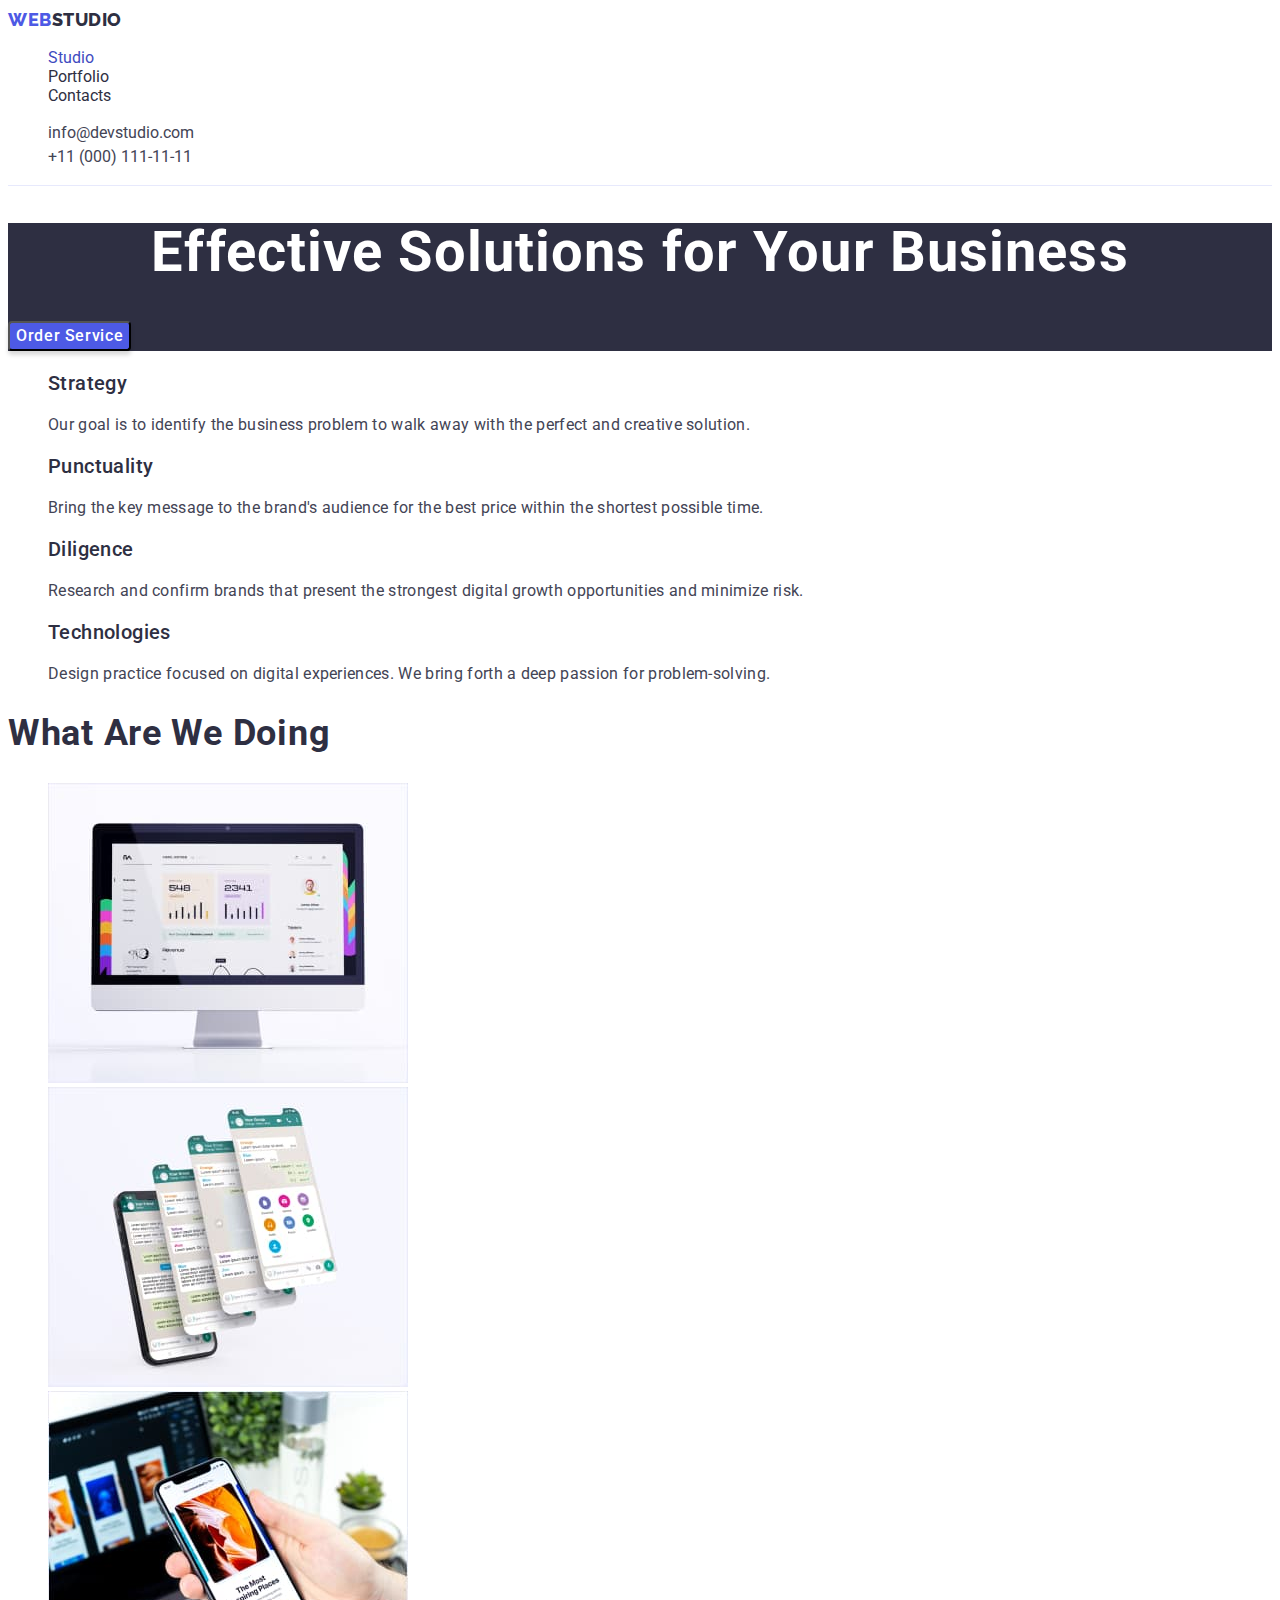
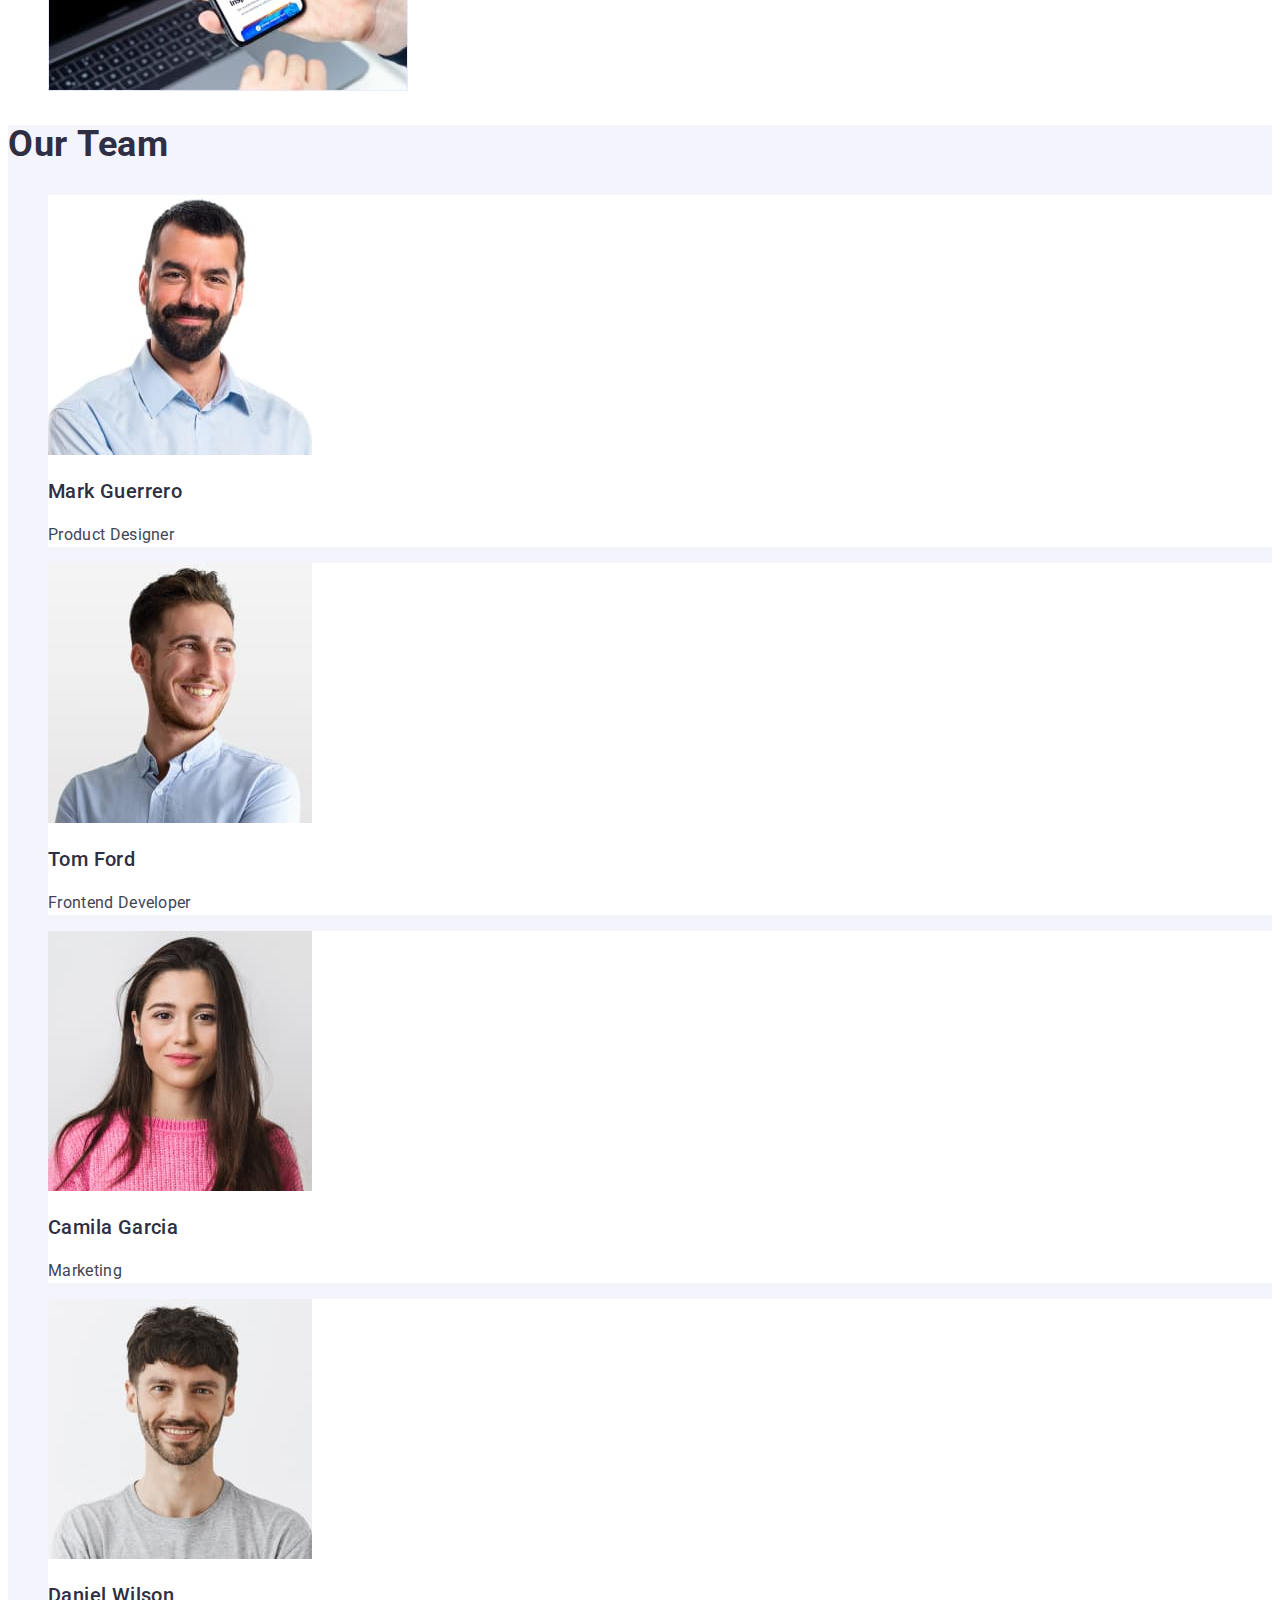
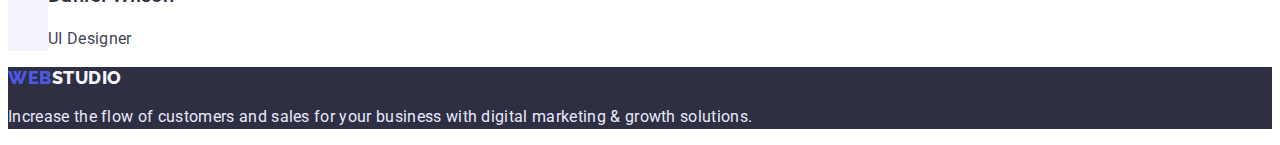
<file: index.html>
<!DOCTYPE html>
<html lang="en">
  <head>
    <meta charset="UTF-8" />
    <meta http-equiv="X-UA-Compatible" content="IE=edge" />
    <meta name="viewport" content="width=device-width, initial-scale=1.0" />
    <title>WebStudio</title>

    <!-- Шрифты -->
    <link rel="preconnect" href="https://fonts.googleapis.com" />
    <link rel="preconnect" href="https://fonts.gstatic.com" crossorigin />
    <link
      href="https://fonts.googleapis.com/css2?family=Raleway:wght@800&family=Roboto:wght@400;500;700;900&display=swap"
      rel="stylesheet"
    />

    <!-- Стили -->
    <link rel="stylesheet" href="./css/styles.css" />
  </head>

  <body>
    <!-- Шапка сайта -->
    <header class="page-header">
      <!-- Навигация -->
      <nav class="header-nav">
        <!-- Логотип -->
        <a class="header-logo link" href="./index.html"
          ><span class="logo">Web</span>Studio</a
        >

        <ul class="heder-list list">
          <li class="header-item">
            <a class="header-link link current" href="./index.html">Studio</a>
          </li>
          <li class="header-item">
            <a class="header-link link" href="./portfolio.html">Portfolio</a>
          </li>
          <li class="header-item">
            <a class="header-link link" href="#">Contacts</a>
          </li>
        </ul>
      </nav>

      <!-- контакты -->
      <address>
        <ul class="heder-list list">
          <li class="header-item">
            <a class="header-link link contact" href="mailto:info@devstudio.com"
              >info@devstudio.com</a
            >
          </li>
          <li class="header-item">
            <a class="header-link link contact" href="tel:+110001111111"
              >+11 (000) 111-11-11</a
            >
          </li>
        </ul>
      </address>
    </header>

    <main>
      <!-- секция Герой -->
      <section class="hero">
        <h1 class="hero-title">Effective Solutions for Your Business</h1>
        <button class="hero-btn" type="button">Order Service</button>
      </section>

      <!-- секция Преимущества -->
      <section class="benefits">
        <h2 class="visually-hidden">Benefits</h2>
        <ul class="benefits-list list">
          <li class="benefits-item">
            <h3 class="benefits-name">Strategy</h3>
            <p class="benefits-text">
              Our goal is to identify the business problem to walk away with the
              perfect and creative solution.
            </p>
          </li>
          <li class="benefits-item">
            <h3 class="benefits-name">Punctuality</h3>
            <p class="benefits-text">
              Bring the key message to the brand's audience for the best price
              within the shortest possible time.
            </p>
          </li>
          <li class="benefits-item">
            <h3 class="benefits-name">Diligence</h3>
            <p class="benefits-text">
              Research and confirm brands that present the strongest digital
              growth opportunities and minimize risk.
            </p>
          </li>
          <li class="benefits-item">
            <h3 class="benefits-name">Technologies</h3>
            <p class="benefits-text">
              Design practice focused on digital experiences. We bring forth a
              deep passion for problem-solving.
            </p>
          </li>
        </ul>
      </section>

      <!-- секция Наш сервис -->
      <section class="services">
        <h2 class="services-title">What are we doing</h2>
        <ul class="services-list list">
          <li class="services-item">
            <img
              src="./images/img/img1.jpg"
              alt="work overview"
              width="360"
              height="300"
            />
          </li>
          <li class="services-item">
            <img
              src="./images/img/img2.jpg"
              alt="work overview"
              width="360"
              height="300"
            />
          </li>
          <li class="services-item">
            <img
              src="./images/img/img3.jpg"
              alt="work overview"
              width="360"
              height="300"
            />
          </li>
        </ul>
      </section>

      <!-- секция Наша команда -->
      <section class="team">
        <h2 class="team-title">Our Team</h2>
        <ul class="team-list list">
          <li class="team-item">
            <img
              src="./images/team/team1.jpg"
              alt="Mark"
              width="264"
              height="260"
            />
            <h3 class="team-name">Mark Guerrero</h3>
            <p class="team-text">Product Designer</p>
          </li>
          <li class="team-item">
            <img
              src="./images/team/team2.jpg"
              alt="Tom"
              width="264"
              height="260"
            />
            <h3 class="team-name">Tom Ford</h3>
            <p class="team-text">Frontend Developer</p>
          </li>
          <li class="team-item">
            <img
              src="./images/team/team3.jpg"
              alt="Camila"
              width="264"
              height="260"
            />
            <h3 class="team-name">Camila Garcia</h3>
            <p class="team-text">Marketing</p>
          </li>
          <li class="team-item">
            <img
              src="./images/team/team4.jpg"
              alt="Daniel"
              width="264"
              height="260"
            />
            <h3 class="team-name">Daniel Wilson</h3>
            <p class="team-text">UI Designer</p>
          </li>
        </ul>
      </section>
    </main>

    <!-- Подвал -->
    <footer class="page-footer">
      <a class="footer-logo link" href="./index.html"
        ><span class="logo">Web</span>Studio</a
      >

      <p class="footer-text">
        Increase the flow of customers and sales for your business with digital
        marketing & growth solutions.
      </p>
    </footer>
  </body>
</html>
</file>
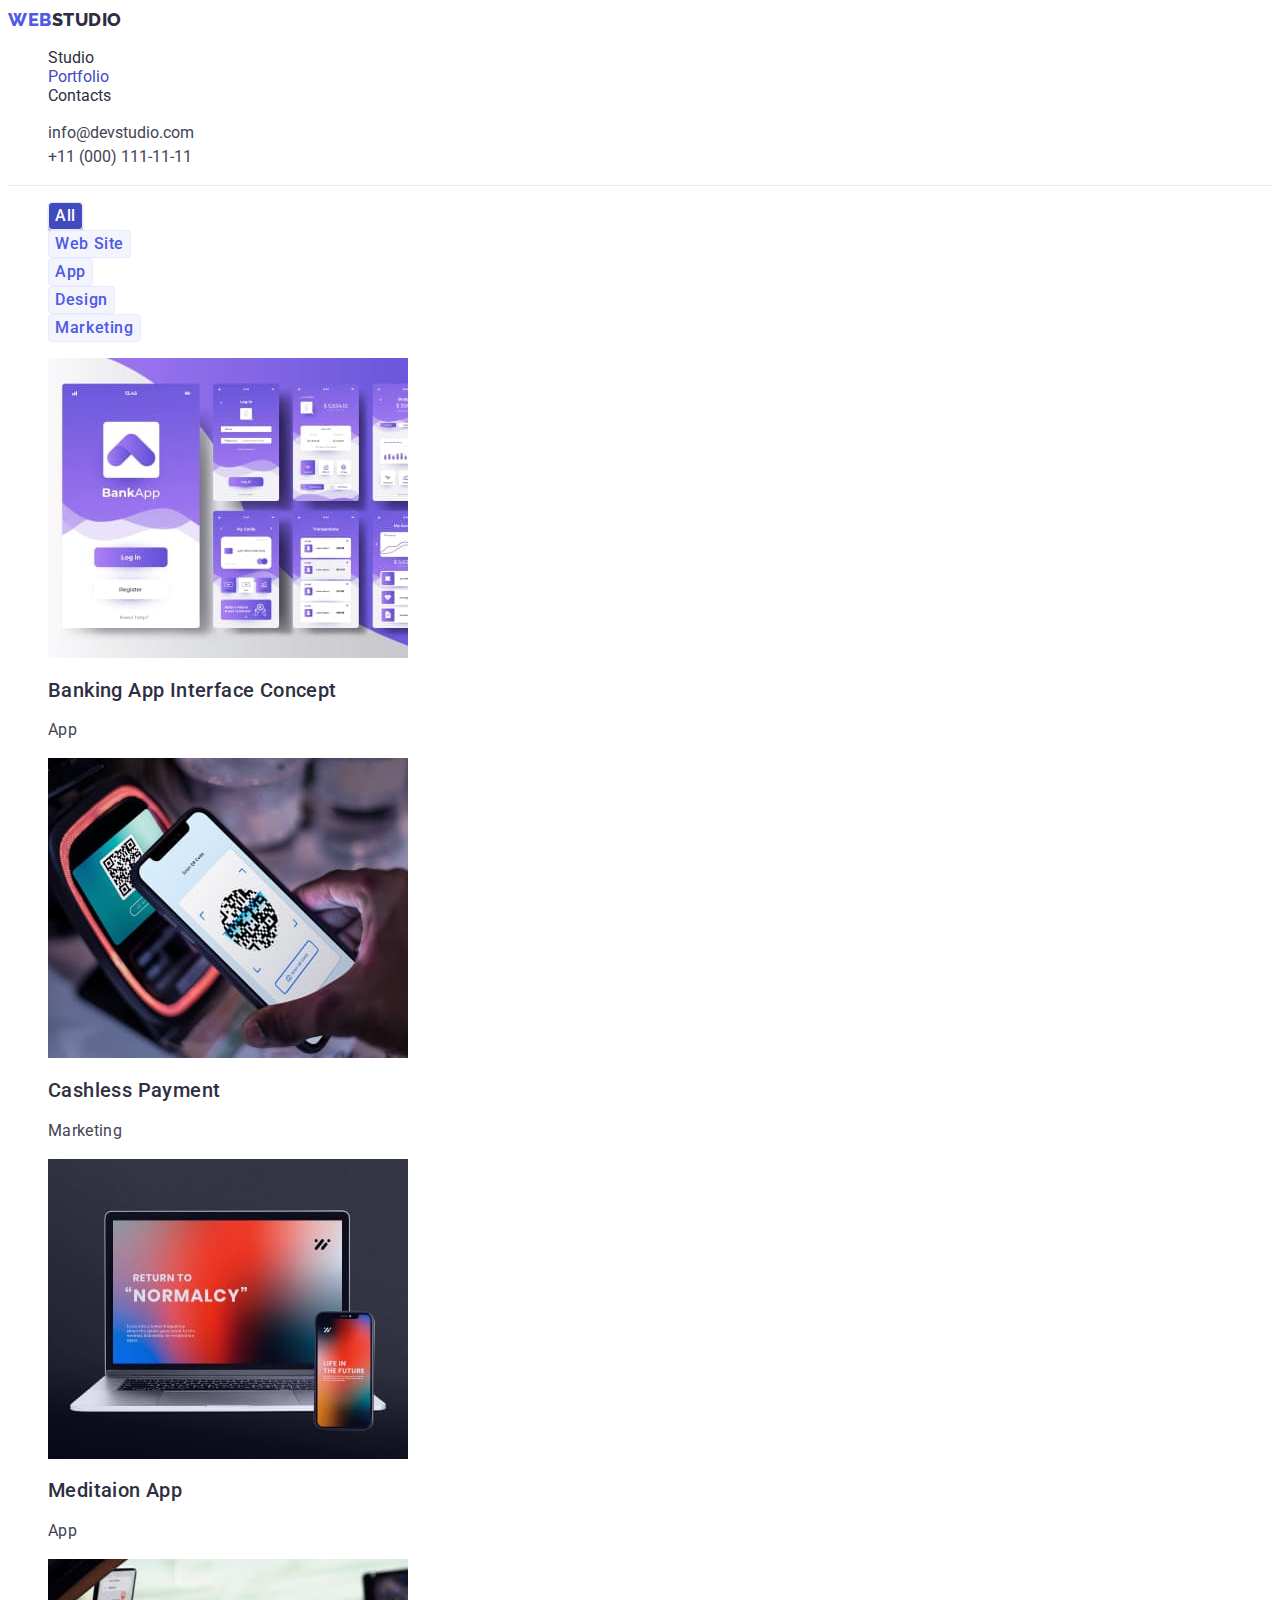
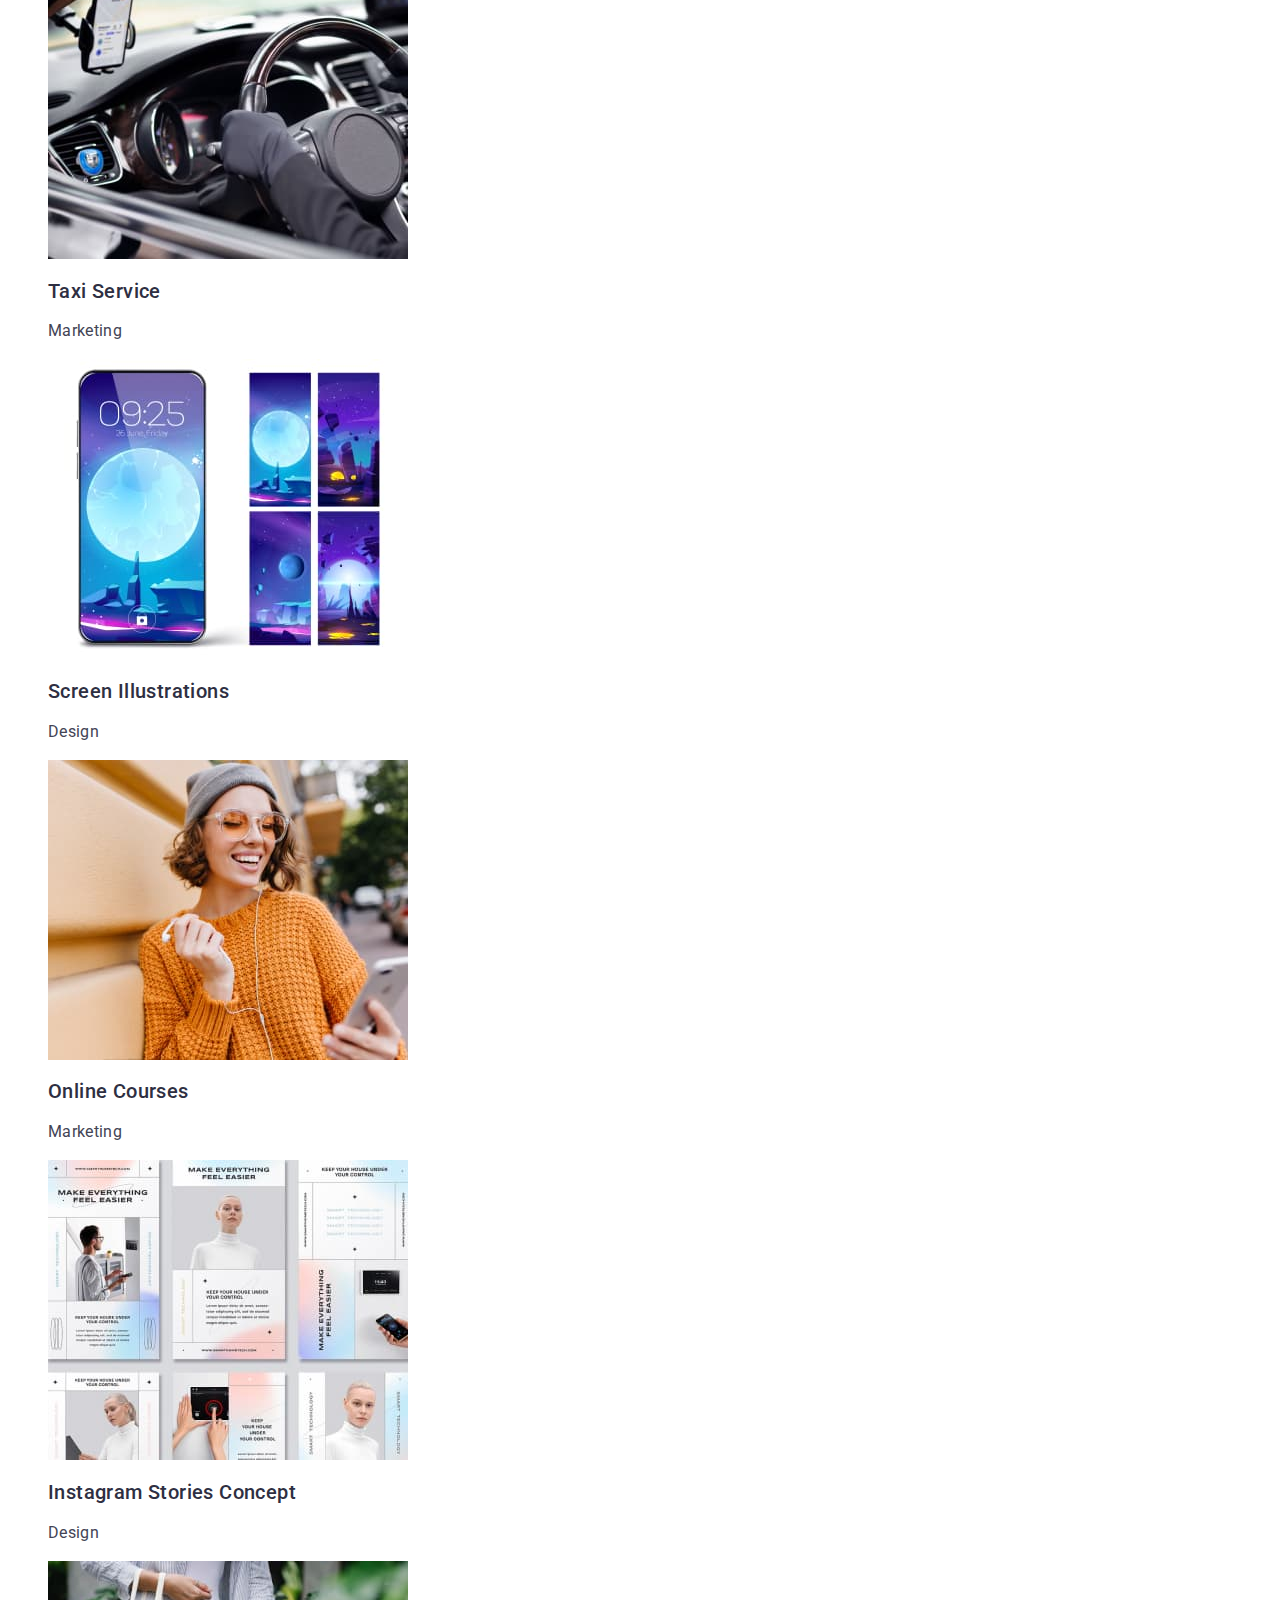
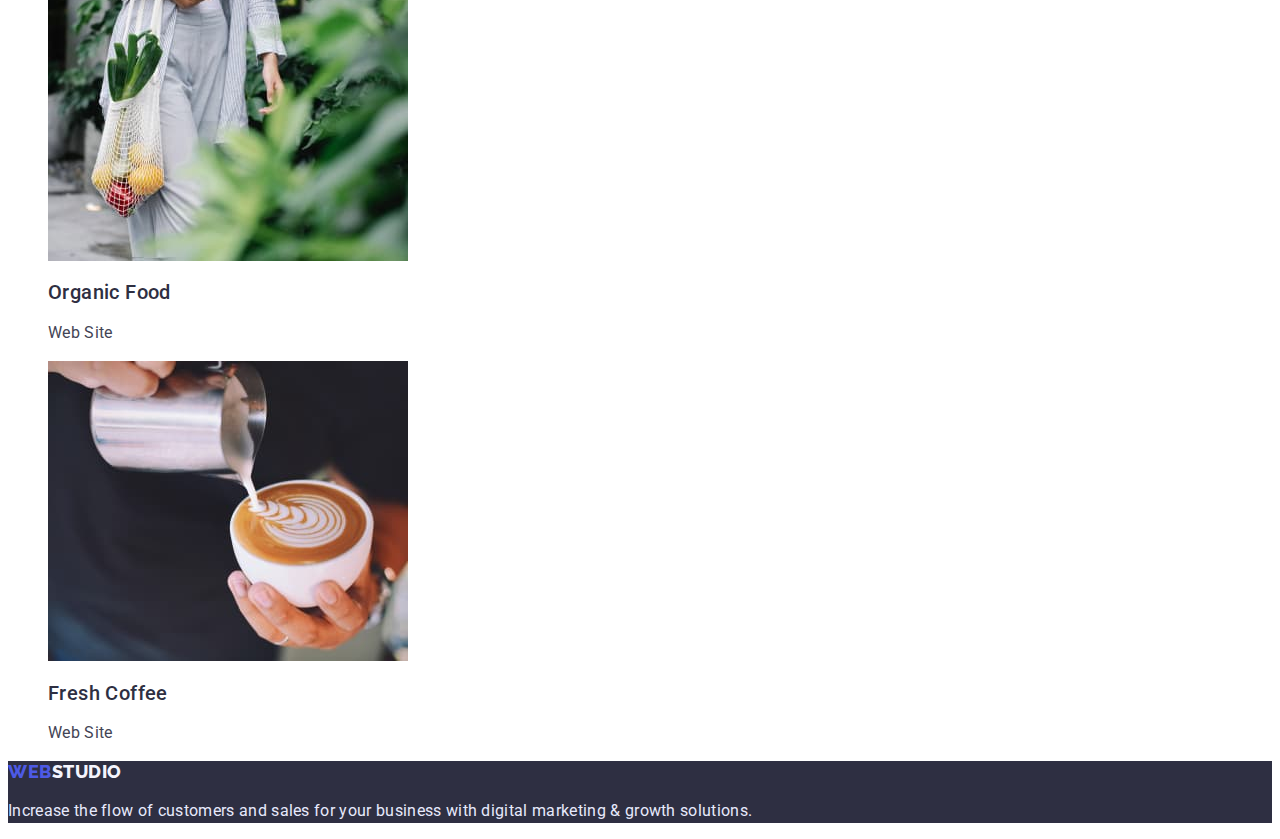
<file: portfolio.html>
<!DOCTYPE html>
<html lang="en">
  <head>
    <meta charset="UTF-8" />
    <meta http-equiv="X-UA-Compatible" content="IE=edge" />
    <meta name="viewport" content="width=device-width, initial-scale=1.0" />
    <title>WebStudio</title>

    <!-- Шрифты -->
    <link rel="preconnect" href="https://fonts.googleapis.com" />
    <link rel="preconnect" href="https://fonts.gstatic.com" crossorigin />
    <link
      href="https://fonts.googleapis.com/css2?family=Raleway:wght@800&family=Roboto:wght@400;500;700;900&display=swap"
      rel="stylesheet"
    />

    <!-- Стили -->
    <link rel="stylesheet" href="./css/styles.css" />
  </head>

  <body>
    <!-- Шапка сайта -->
    <header class="page-header">
      <!-- Навигация -->
      <nav class="header-nav">
        <!-- Логотип -->
        <a class="header-logo link" href="./index.html"
          ><span class="logo">Web</span>Studio</a
        >

        <ul class="heder-list list">
          <li class="header-item">
            <a class="header-link link" href="./index.html">Studio</a>
          </li>
          <li class="header-item">
            <a class="header-link link current" href="./portfolio.html"
              >Portfolio</a
            >
          </li>
          <li class="header-item">
            <a class="header-link link" href="#">Contacts</a>
          </li>
        </ul>
      </nav>

      <!-- контакты -->
      <address>
        <ul class="heder-list list">
          <li class="header-item">
            <a class="header-link link contact" href="mailto:info@devstudio.com"
              >info@devstudio.com</a
            >
          </li>
          <li class="header-item">
            <a class="header-link link contact" href="tel:+110001111111"
              >+11 (000) 111-11-11</a
            >
          </li>
        </ul>
      </address>
    </header>

    <main>
      <!-- секция Портфолио -->
      <section class="portfolio">
        <h1 class="visually-hidden">Portfolio</h1>
        <!-- Фильтр -->
        <ul class="list">
          <li>
            <button class="button btn-active" type="button">All</button>
          </li>
          <li>
            <button class="button" type="button">Web Site</button>
          </li>
          <li>
            <button class="button" type="button">App</button>
          </li>
          <li>
            <button class="button" type="button">Design</button>
          </li>
          <li>
            <button class="button" type="button">Marketing</button>
          </li>
        </ul>

        <!-- Наши работы -->
        <ul class="list">
          <li class="portfolio-item">
            <a class="link" href="#">
              <img
                src="./images/portfolio/img1.jpg"
                alt="Banking App Interface Concept"
                width="360"
                height="300"
              />
              <h2 class="portfolio-title">Banking App Interface Concept</h2>
              <p class="portfolio-text">App</p>
            </a>
          </li>
          <li>
            <a class="link" href="#">
              <img
                src="./images/portfolio/img2.jpg"
                alt="Cashless Payment"
                width="360"
                height="300"
              />
              <h2 class="portfolio-title">Cashless Payment</h2>
              <p class="portfolio-text">Marketing</p>
            </a>
          </li>
          <li>
            <a class="link" href="#">
              <img
                src="./images/portfolio/img3.jpg"
                alt="Meditaion App"
                width="360"
                height="300"
              />
              <h2 class="portfolio-title">Meditaion App</h2>
              <p class="portfolio-text">App</p>
            </a>
          </li>
          <li>
            <a class="link" href="#">
              <img
                src="./images/portfolio/img4.jpg"
                alt="Taxi Service"
                width="360"
                height="300"
              />
              <h2 class="portfolio-title">Taxi Service</h2>
              <p class="portfolio-text">Marketing</p>
            </a>
          </li>
          <li>
            <a class="link" href="#">
              <img
                src="./images/portfolio/img5.jpg"
                alt="Screen Illustrations"
                width="360"
                height="300"
              />
              <h2 class="portfolio-title">Screen Illustrations</h2>
              <p class="portfolio-text">Design</p>
            </a>
          </li>
          <li>
            <a class="link" href="#">
              <img
                src="./images/portfolio/img6.jpg"
                alt="Online Courses"
                width="360"
                height="300"
              />
              <h2 class="portfolio-title">Online Courses</h2>
              <p class="portfolio-text">Marketing</p>
            </a>
          </li>
          <li>
            <a class="link" href="#">
              <img
                src="./images/portfolio/img7.jpg"
                alt="Instagram Stories Concept"
                width="360"
                height="300"
              />
              <h2 class="portfolio-title">Instagram Stories Concept</h2>
              <p class="portfolio-text">Design</p>
            </a>
          </li>
          <li>
            <a class="link" href="#">
              <img
                src="./images/portfolio/img8.jpg"
                alt="Organic Food"
                width="360"
                height="300"
              />
              <h2 class="portfolio-title">Organic Food</h2>
              <p class="portfolio-text">Web Site</p>
            </a>
          </li>
          <li>
            <a class="link" href="#">
              <img
                src="./images/portfolio/img9.jpg"
                alt="Fresh Coffee"
                width="360"
                height="300"
              />
              <h2 class="portfolio-title">Fresh Coffee</h2>
              <p class="portfolio-text">Web Site</p>
            </a>
          </li>
        </ul>
      </section>
    </main>

    <!-- Подвал -->
    <footer class="page-footer">
      <a class="footer-logo link" href="./index.html"
        ><span class="logo">Web</span>Studio</a
      >

      <p class="footer-text">
        Increase the flow of customers and sales for your business with digital
        marketing & growth solutions.
      </p>
    </footer>
  </body>
</html>
</file>
<file: css/styles.css>
:root {
  /* fonts */
  --main-font: Roboto, sans-serif;
  --logo-font:Raleway, sans-serif;

  /* text colors  */
  --title-text-color: #ffffff;
  --primary-text-color: #434455;
  --secondary-text-color:  #2e2f42;
  --footer-logo-text-color: #f4f4fd;
  --footer-text-color: #e7e9fc;
 
   /* bg colors  */
   --page-background-color: #ffffff;
   --primary-background-color: #4d5ae5;
  --accent-background-color: #404bbf;
  --hero-background-color: #2e2f42;
  --team-background-color: #f4f4fd;

  /* others */
}

body {
  font-family: var(--main-font);
  color: var(--primary-text-color);
  background-color: var(--page-background-color);
}

/* reset */

.link {
  text-decoration: none;
  color: currentColor;
}

.list {
  list-style: none;
}

/* Логотип */

.page-header {
  border-bottom: 1px solid #e7e9fc;
}

.header-logo {
  font-family: var(--logo-font);
  font-weight: 800;
  font-size: 18px;
  line-height: 1.33;
  letter-spacing: 0.03em;
  text-transform: uppercase;
  color: var(--secondary-text-color);
}

.logo {
  color: var(--primary-background-color);
}

/* Навигация */

.heder-list {
  color: var(--secondary-text-color);
}

.heder-link {
  font-weight: 500;
  font-size: 16px;
  line-height: 1.50;
  letter-spacing: 0.02em;
  
}
.header-link:hover,
.header-link:focus {
  color: var(--accent-background-color);
}

.current {
  color: var(--accent-background-color);
}

/* Контакты */

.contact {
  font-style: normal;
  font-weight: 400;
  font-size: 16px;
  line-height: 1.50;
  color:var(--primary-text-color);
}

/* секция Герой */

.hero {
  background-color: var(--hero-background-color);
}

.hero-title {
  font-size: 56px;
  line-height: 1.07;
  text-align: center;
  letter-spacing: 0.02em;
  color: var(--title-text-color);
}

.hero-btn {
  font-family: inherit;
  cursor: pointer;
  font-weight: 500;
  font-size: 16px;
  line-height: 1.5;
  color:var(--title-text-color);
  letter-spacing: 0.04em;

  background-color: var(--primary-background-color);
  box-shadow: 0px 4px 4px rgba(0, 0, 0, 0.15);
  border-radius: 4px;
}

.hero-btn:hover,
.hero-btn:focus {
  background-color: var(--accent-background-color);
}

/* секция Преимущества */

.visually-hidden {
  position: absolute;
    white-space: nowrap;
    width: 1px;
    height: 1px;
    overflow: hidden;
    border: 0;
    padding: 0;
    clip: rect(0 0 0 0);
    clip-path: inset(50%);
    margin: -1px;
}

.benefits-name {
  font-weight: 500;
  font-size: 20px;
  line-height: 1.20;
  letter-spacing: 0.02em;
  color:var(--secondary-text-color);
}

.benefits-text {
  font-size: 16px;
  line-height: 1.20;
  letter-spacing: 0.02em;
 }

/* секция Наш сервис */

.services-title {
  font-size: 36px;
  line-height: 1.11;
  letter-spacing: 0.02em;
  text-transform: capitalize;
  color: var(--secondary-text-color);
}

/* секция Наша команда */

.team {
  background-color: var(--team-background-color);
}

.team-item {
  background-color: var(--page-background-color);
}

.team-title {
  font-size: 36px;
  line-height: 1.11;
  letter-spacing: 0.02em;
  text-transform: capitalize;
  color:var(--secondary-text-color);
}

.team-name {
  font-weight: 500;
  font-size: 20px;
  line-height: 1.20;
  letter-spacing: 0.02em;
  color:var(--secondary-text-color);
}

.team-text {
  font-size: 16px;
  line-height: 1.50;
  letter-spacing: 0.02em;
 }

/* Подвал */

.page-footer {
  background-color: var(--hero-background-color);
}

.footer-logo {
  font-family: var(--logo-font);
  font-weight: 800;
  font-size: 18px;
  line-height: 1.2;

  display: flex;
  align-items: center;
  letter-spacing: 0.03em;
  text-transform: uppercase;
  color: var(--footer-logo-text-color);
}

.footer-text {
  font-size: 16px;
  line-height: 1.5;
  letter-spacing: 0.02em;
  color: var(--footer-text-color);
}

/* секция Портфолио */

/* Фильтр */

.button {
  font-family: inherit;
  cursor: pointer;
  font-weight: 500;
  font-size: 16px;
  line-height: 1.50;
  letter-spacing: 0.04em;
  color: var(--primary-background-color);

  background-color: var(--team-background-color);
  border: 1px solid #e7e9fc;
  border-radius: 4px;
}

.btn-active {
  color:var(--title-text-color);
  background-color: var(--accent-background-color);
  box-shadow: 0px 3px 1px rgba(0, 0, 0, 0.1), 0px 2px 1px rgba(0, 0, 0, 0.08),
    0px 2px 2px rgba(0, 0, 0, 0.12);
}

.button:hover,
.button:focus {
  color:var(--title-text-color);
  background-color: var(--accent-background-color);
}

/* Наши работы */

.portfolio-title {
  font-weight: 500;
  font-size: 20px;
  line-height: 1.16;
  letter-spacing: 0.02em;
  color: var(--secondary-text-color);
}

.portfolio-text {
  font-size: 16px;
  line-height: 1.50;
  letter-spacing: 0.02em;
}
</file>
